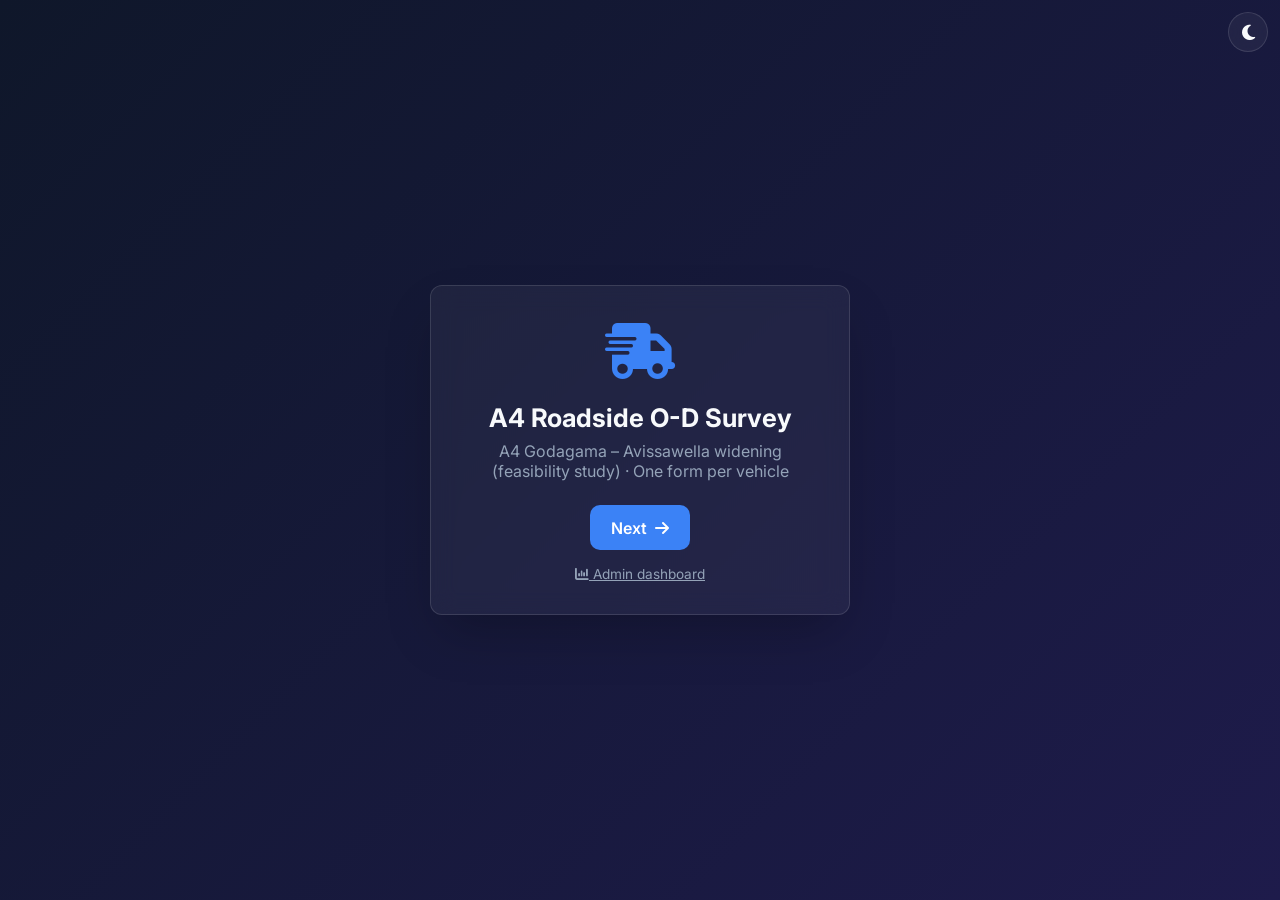
<file: index.html>
<!DOCTYPE html>
<html lang="en">
<head>
    <meta charset="UTF-8">
    <meta name="viewport" content="width=device-width, initial-scale=1.0, viewport-fit=cover">
    <title>A4 Roadside O-D Survey</title>
    <link href="https://fonts.googleapis.com/css2?family=Inter:wght@400;500;600;700;800&display=swap" rel="stylesheet">
    <link rel="stylesheet" href="https://cdnjs.cloudflare.com/ajax/libs/font-awesome/6.4.0/css/all.min.css">
    <link rel="stylesheet" href="style.css">
    <link rel="manifest" href="manifest.json">
    <link rel="icon" type="image/png" sizes="32x32" href="icons/favicon-32.png">
    <link rel="apple-touch-icon" href="icons/apple-touch-icon.png">
    <meta name="theme-color" content="#0f172a">
    <meta name="apple-mobile-web-app-capable" content="yes">
</head>
<body>

    <button id="theme-toggle" class="theme-btn" title="Toggle theme" aria-label="Toggle theme">
        <i class="fa-solid fa-moon"></i>
    </button>

    <div id="app-container">

        <!-- Screen 1: Welcome -->
        <section id="screen-welcome" class="screen active">
            <div class="card">
                <div class="icon-container"><i class="fa-solid fa-truck-fast"></i></div>
                <h1 class="title">A4 Roadside O-D Survey</h1>
                <p class="subtitle">One form per vehicle</p>
                <button id="btn-next" class="btn-primary pulse-anim">Next <i class="fa-solid fa-arrow-right"></i></button>
                <a href="admin.html" class="btn-link admin-link"><i class="fa-solid fa-chart-column"></i> Admin dashboard</a>
            </div>
        </section>

        <!-- Screen 2: Shift setup -->
        <section id="screen-setup" class="screen">
            <div class="card">
                <h2 class="title">Shift Setup</h2>
                <div class="form-group">
                    <label for="surveyor-name"><i class="fa-solid fa-user"></i> Recorder (enumerator)</label>
                    <input type="text" id="surveyor-name" placeholder="Enter your name" autocomplete="off">
                </div>
                <div class="form-group">
                    <label for="survey-location"><i class="fa-solid fa-location-dot"></i> Survey location (station)</label>
                    <input type="text" id="survey-location" placeholder="Pick or type the station" autocomplete="off" list="location-list">
                    <datalist id="location-list"></datalist>
                </div>
                <div class="form-group">
                    <label for="survey-direction"><i class="fa-solid fa-arrow-right-arrow-left"></i> Direction of travel surveyed</label>
                    <div id="dir-chips" class="chips setup-chips" role="radiogroup" aria-label="Direction"></div>
                    <input type="text" id="survey-direction" placeholder="or type, e.g. Towards Colombo" autocomplete="off">
                </div>
                <p class="setup-note"><i class="fa-solid fa-location-crosshairs"></i> Date, time, a form number and the phone's GPS position are saved with every interview automatically. Allow location access when the phone asks.</p>
                <button id="btn-start" class="btn-primary w-full btn-disabled" disabled>Start Shift <i class="fa-solid fa-play"></i></button>
                <button id="btn-export-setup" class="btn-link" type="button"><i class="fa-solid fa-download"></i> Export Local Backup</button>
            </div>
        </section>

        <!-- Screen 3: Questionnaire -->
        <section id="screen-survey" class="screen survey-screen">
            <header class="topbar">
                <div class="session-info">
                    <span class="chip chip-strong"><i class="fa-solid fa-user"></i> <b id="info-name">-</b></span>
                    <span class="chip"><i class="fa-solid fa-location-dot"></i> <b id="info-location">-</b></span>
                    <button id="info-direction" class="chip chip-btn" type="button" title="Tap to change the direction surveyed"><i class="fa-solid fa-arrow-right-arrow-left"></i> <b id="info-direction-text">-</b></button>
                    <span id="gps-chip" class="chip gps-chip wait" title="Saved with each interview"><i class="fa-solid fa-location-crosshairs"></i> <span class="gps-text">GPS searching…</span></span>
                </div>
                <div class="header-actions">
                    <span id="sync-status" class="sync-status"><span class="dot"></span><span class="sync-text">Online</span></span>
                    <button id="btn-my-vehicles" class="chip chip-btn" type="button" title="My vehicles today, against my target"><i class="fa-solid fa-clipboard-check"></i> <b id="count-session">0</b> <i class="fa-solid fa-chevron-down my-chev"></i></button>
                    <button id="btn-undo" class="icon-btn" title="Delete the last saved interview"><i class="fa-solid fa-rotate-left"></i><span class="hide-sm">Undo</span></button>
                    <button id="btn-export" class="icon-btn" title="Export local backup"><i class="fa-solid fa-download"></i></button>
                    <button id="btn-end" class="icon-btn danger" title="End shift"><i class="fa-solid fa-flag-checkered"></i><span class="hide-sm">End</span></button>
                </div>
            </header>

            <main class="form-scroll" id="form-scroll">
                <div class="interview-form">
                    <!-- Filled in automatically -->
                    <section class="q auto-info" aria-label="Recorded automatically">
                        <div class="auto-grid">
                            <div class="auto-wide"><span class="auto-label">Form No. (next)</span><b id="auto-id">-</b></div>
                            <div><span class="auto-label">Date</span><b id="auto-date">-</b></div>
                            <div><span class="auto-label">Time</span><b id="auto-time">-</b></div>
                            <div class="auto-wide"><span class="auto-label">Location (GPS)</span><b id="auto-location">Waiting for GPS…</b></div>
                        </div>
                        <p class="auto-note"><i class="fa-solid fa-circle-info"></i> Recorded automatically when you save.</p>
                    </section>
                    <form id="interview-form" class="interview-form" novalidate autocomplete="off"></form>
                </div>
            </main>

            <footer class="save-bar">
                <span id="progress" class="progress">0 answered</span>
                <button id="btn-clear" class="btn-secondary" type="button"><i class="fa-solid fa-eraser"></i> Clear</button>
                <button id="btn-save" class="btn-primary" type="button"><i class="fa-solid fa-floppy-disk"></i> Save interview</button>
            </footer>
        </section>
    </div>

    <!-- Modal (confirm / summary) -->
    <div id="modal" class="modal hidden" role="dialog" aria-modal="true" aria-labelledby="modal-title">
        <div class="modal-card">
            <h3 id="modal-title"></h3>
            <div id="modal-body"></div>
            <div class="modal-actions">
                <button id="modal-cancel" class="btn-secondary">Cancel</button>
                <button id="modal-ok" class="btn-primary">OK</button>
            </div>
        </div>
    </div>

    <div id="toast-container" aria-live="polite"></div>

    <script>
        if ('serviceWorker' in navigator) {
            window.addEventListener('load', () => {
                navigator.serviceWorker.register('./sw.js').catch(err => console.log('SW registration failed:', err));
            });
        }
    </script>
    <script src="config.js"></script>
    <script src="app.js"></script>
</body>
</html>
</file>
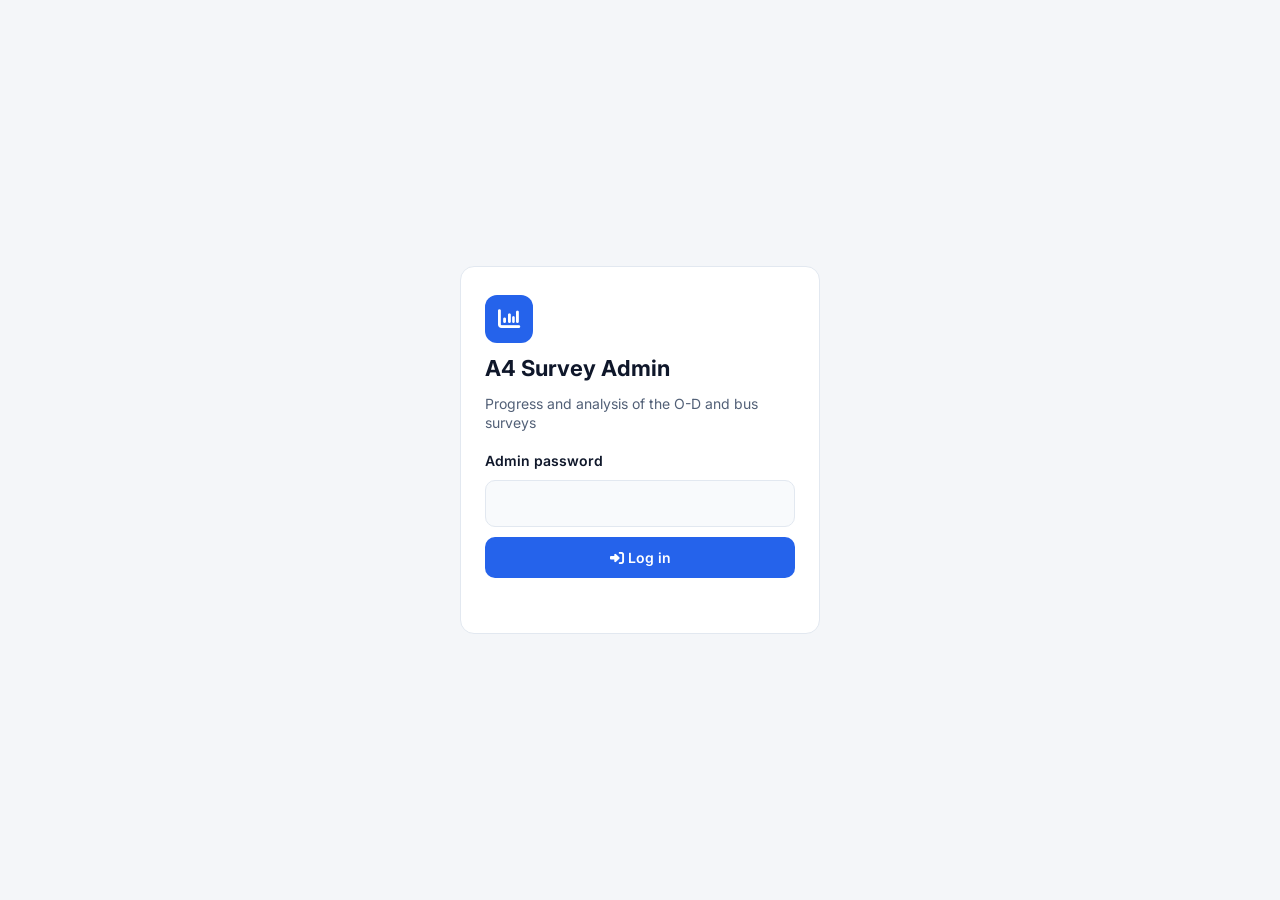
<file: admin.html>
<!DOCTYPE html>
<html lang="en">
<head>
    <meta charset="UTF-8">
    <meta name="viewport" content="width=device-width, initial-scale=1.0">
    <title>A4 Survey Admin</title>
    <meta name="robots" content="noindex">
    <link href="https://fonts.googleapis.com/css2?family=Inter:wght@400;500;600;700&display=swap" rel="stylesheet">
    <link rel="stylesheet" href="https://cdnjs.cloudflare.com/ajax/libs/font-awesome/6.4.0/css/all.min.css">
    <link rel="stylesheet" href="admin.css">
    <link rel="icon" type="image/png" sizes="32x32" href="icons/favicon-32.png">
</head>
<body>
    <!-- Login -->
    <main id="login" class="login">
        <form id="login-form" class="login-card" autocomplete="off">
            <div class="login-icon"><i class="fa-solid fa-chart-column"></i></div>
            <h1>A4 Survey Admin</h1>
            <p class="muted">Progress and analysis of the O-D and bus surveys</p>
            <label for="pw">Admin password</label>
            <input id="pw" type="password" autocomplete="current-password" required>
            <button type="submit" id="login-btn" class="btn"><i class="fa-solid fa-right-to-bracket"></i> Log in</button>
            <p id="login-msg" class="msg" role="alert"></p>
        </form>
    </main>

    <!-- Dashboard -->
    <div id="dash" class="hidden">
        <header class="top">
            <div class="brand"><i class="fa-solid fa-chart-column"></i> A4 Survey Admin</div>
            <nav class="tabs" role="tablist" id="tabs"></nav>
            <div class="top-actions">
                <span id="updated" class="muted small"></span>
                <button id="refresh" class="btn-ghost" title="Refresh now"><i class="fa-solid fa-rotate"></i><span class="hide-sm"> Refresh</span></button>
                <button id="logout" class="btn-ghost" title="Log out"><i class="fa-solid fa-right-from-bracket"></i></button>
            </div>
        </header>
        <div class="filters">
            <label>Station <select id="f-station"></select></label>
            <label>Date <select id="f-date"></select></label>
        </div>
        <main id="view" class="view"></main>
    </div>

    <script src="config.js"></script>
    <script src="admin.js"></script>
</body>
</html>
</file>
<file: style.css>
:root {
    --bg-gradient: linear-gradient(135deg, #0f172a 0%, #1e1b4b 100%);
    --glass-bg: rgba(255, 255, 255, 0.05);
    --glass-bg-strong: rgba(255, 255, 255, 0.09);
    --glass-border: rgba(255, 255, 255, 0.12);
    --sheet-bg: #1e293b;
    --text-primary: #f8fafc;
    --text-secondary: #94a3b8;

    --accent: #3b82f6;
    --accent-hover: #2563eb;
    --accent-soft: rgba(59, 130, 246, 0.22);
    --ok: #10b981;
    --danger: #ef4444;
    --warn: #f59e0b;

    --card-radius: 12px;
    --btn-radius: 10px;
    --wheel-item: 44px;
}

body.light-theme {
    --bg-gradient: linear-gradient(135deg, #f1f5f9 0%, #cbd5e1 100%);
    --glass-bg: rgba(255, 255, 255, 0.7);
    --glass-bg-strong: rgba(255, 255, 255, 0.95);
    --glass-border: rgba(15, 23, 42, 0.12);
    --sheet-bg: #ffffff;
    --text-primary: #0f172a;
    --text-secondary: #475569;
    --accent-soft: rgba(59, 130, 246, 0.16);
    --ok: #059669;
    --danger: #dc2626;
}

* { margin: 0; padding: 0; box-sizing: border-box; -webkit-tap-highlight-color: transparent; }
html, body { height: 100%; }
body {
    font-family: 'Inter', system-ui, sans-serif;
    background: #0f172a;
    background: var(--bg-gradient);
    color: var(--text-primary);
    overflow: hidden;
}
button { font-family: inherit; cursor: pointer; }
.hidden { display: none !important; }
.w-full { width: 100%; }

#app-container { width: 100%; height: 100vh; position: relative; }
@supports (height: 100dvh) { #app-container { height: 100dvh; } }

/* ---------- Screens ---------- */
.screen {
    position: absolute;
    inset: 0;
    display: flex;
    flex-direction: column;
    justify-content: center;
    align-items: center;
    padding: 16px;
    opacity: 0;
    pointer-events: none;
    transition: opacity 0.3s ease-in-out;
    overflow-y: auto;
}
.screen.active { opacity: 1; pointer-events: all; z-index: 10; }

.theme-btn {
    position: fixed;
    top: 12px;
    right: 12px;
    width: 40px;
    height: 40px;
    border-radius: 50%;
    background: var(--glass-bg);
    border: 1px solid var(--glass-border);
    color: var(--text-primary);
    font-size: 1.1rem;
    z-index: 100;
    backdrop-filter: blur(10px);
}
body.on-survey .theme-btn { display: none; }

/* ---------- Cards / setup ---------- */
.card {
    background: var(--glass-bg);
    backdrop-filter: blur(12px);
    border: 1px solid var(--glass-border);
    border-radius: var(--card-radius);
    padding: 2rem;
    text-align: center;
    width: 420px;
    max-width: 100%;
    box-shadow: 0 25px 50px -12px rgba(0, 0, 0, 0.25);
    margin: auto;
}
.icon-container { font-size: 3.5rem; color: var(--accent); margin-bottom: 1rem; }
.title { font-size: 1.6rem; font-weight: 700; margin-bottom: 0.5rem; }
.subtitle { color: var(--text-secondary); margin-bottom: 1.5rem; }
#screen-setup .title { margin-bottom: 1.25rem; }

.form-group { margin-bottom: 1.1rem; text-align: left; }
.form-group label { display: block; font-weight: 600; font-size: 0.9rem; margin-bottom: 0.4rem; }
.form-group label i { color: var(--accent); margin-right: 0.35rem; width: 1em; }

input[type="text"], textarea {
    width: 100%;
    padding: 0.75rem 0.9rem;
    border-radius: var(--btn-radius);
    border: 1px solid var(--glass-border);
    background: var(--glass-bg-strong);
    color: var(--text-primary);
    font-size: 1rem;
    font-family: inherit;
    outline: none;
}
textarea { resize: vertical; min-height: 64px; }
input[type="text"]:focus, textarea:focus { border-color: var(--accent); box-shadow: 0 0 0 3px rgba(59, 130, 246, 0.25); }
input::placeholder, textarea::placeholder { color: var(--text-secondary); }

.input-with-button { display: flex; gap: 0.5rem; }
.btn-icon {
    flex: 0 0 48px;
    border-radius: var(--btn-radius);
    border: 1px solid var(--glass-border);
    background: var(--glass-bg-strong);
    color: var(--accent);
    font-size: 1.1rem;
}
.status-text { font-size: 0.8rem; margin-top: 0.35rem; color: var(--text-secondary); }
.status-text.ok { color: var(--ok); }
.status-text.err { color: var(--danger); }

.btn-primary, .btn-secondary {
    border: none;
    border-radius: var(--btn-radius);
    padding: 0.8rem 1.3rem;
    font-size: 1rem;
    font-weight: 600;
    display: inline-flex;
    align-items: center;
    justify-content: center;
    gap: 0.5rem;
}
.btn-primary { background: var(--accent); color: #fff; }
.btn-primary:active { background: var(--accent-hover); transform: scale(0.98); }
.btn-secondary { background: var(--glass-bg-strong); color: var(--text-primary); border: 1px solid var(--glass-border); }
.btn-primary.danger { background: var(--danger); }
.btn-disabled, .btn-primary:disabled { opacity: 0.45; pointer-events: none; }
.btn-link {
    display: block;
    margin: 1rem auto 0;
    background: none;
    border: none;
    color: var(--text-secondary);
    font-size: 0.85rem;
    text-decoration: underline;
}
.pulse-anim { animation: pulse 2s infinite; }
@keyframes pulse {
    0% { box-shadow: 0 0 0 0 rgba(59, 130, 246, 0.6); }
    70% { box-shadow: 0 0 0 12px rgba(59, 130, 246, 0); }
    100% { box-shadow: 0 0 0 0 rgba(59, 130, 246, 0); }
}

/* ---------- Interview screen ---------- */
.survey-screen {
    justify-content: flex-start;
    align-items: stretch;
    padding: 0;
    overflow: hidden;
}

.topbar {
    display: flex;
    justify-content: space-between;
    align-items: center;
    gap: 8px;
    flex-wrap: wrap;
    padding: 8px 12px;
    padding-top: max(8px, env(safe-area-inset-top));
    border-bottom: 1px solid var(--glass-border);
    background: var(--glass-bg);
    backdrop-filter: blur(10px);
}
.session-info, .header-actions { display: flex; align-items: center; gap: 6px; flex-wrap: wrap; }

.chip {
    display: inline-flex;
    align-items: center;
    gap: 6px;
    padding: 6px 10px;
    border-radius: 999px;
    background: var(--glass-bg);
    border: 1px solid var(--glass-border);
    font-size: 0.85rem;
    white-space: nowrap;
    max-width: 40vw;
    overflow: hidden;
    text-overflow: ellipsis;
}
.chip-strong { background: rgba(59, 130, 246, 0.18); border-color: rgba(59, 130, 246, 0.5); }
.chip i { color: var(--text-secondary); }

.icon-btn {
    display: inline-flex;
    align-items: center;
    gap: 6px;
    min-height: 34px;
    padding: 6px 12px;
    border-radius: 999px;
    border: 1px solid var(--glass-border);
    background: var(--glass-bg-strong);
    color: var(--text-primary);
    font-size: 0.85rem;
    font-weight: 600;
}
.icon-btn.danger { color: #fff; background: var(--danger); border-color: transparent; }

.sync-status { display: inline-flex; align-items: center; gap: 6px; font-size: 0.8rem; color: var(--text-secondary); white-space: nowrap; cursor: pointer; }
.sync-status .dot { width: 9px; height: 9px; border-radius: 50%; background: var(--ok); }
.sync-status.pending .dot { background: var(--warn); }
.sync-status.syncing .dot { background: var(--accent); animation: blink 1s infinite; }
.sync-status.offline .dot, .sync-status.error .dot { background: var(--danger); }
.sync-status.unconfigured .dot { background: var(--text-secondary); }
@keyframes blink { 50% { opacity: 0.3; } }

.form-scroll { flex: 1; overflow-y: auto; -webkit-overflow-scrolling: touch; padding: 12px 12px 24px; }
.interview-form { max-width: 760px; margin: 0 auto; display: flex; flex-direction: column; gap: 10px; }

.q {
    padding: 12px 14px 14px;
    border-radius: var(--card-radius);
    background: var(--glass-bg);
    border: 1px solid var(--glass-border);
    scroll-margin-top: 12px;
}
.q.answered { border-color: rgba(16, 185, 129, 0.45); }
.q-label { display: flex; align-items: baseline; gap: 8px; font-weight: 700; font-size: 1rem; margin-bottom: 10px; }
.q-num {
    flex: none;
    display: inline-grid;
    place-items: center;
    min-width: 24px;
    height: 24px;
    padding: 0 6px;
    border-radius: 999px;
    background: var(--accent);
    color: #fff;
    font-size: 0.75rem;
}
.q.answered .q-num { background: var(--ok); }
.q-hint { font-weight: 500; font-size: 0.8rem; color: var(--text-secondary); }

/* Time fields */
.time-row { display: flex; gap: 8px; align-items: stretch; flex-wrap: wrap; }
.time-btn {
    flex: 1 1 160px;
    display: flex;
    align-items: center;
    gap: 12px;
    padding: 10px 14px;
    border-radius: var(--btn-radius);
    border: 1px solid var(--glass-border);
    background: var(--glass-bg-strong);
    color: var(--text-primary);
    font-size: 1.6rem;
    font-weight: 700;
    font-variant-numeric: tabular-nums;
    text-align: left;
}
.time-btn i { font-size: 1.1rem; color: var(--accent); }
.time-btn.empty .time-val { color: var(--text-secondary); }
.mini-btn {
    padding: 0 16px;
    border-radius: var(--btn-radius);
    border: 1px solid var(--glass-border);
    background: var(--glass-bg-strong);
    color: var(--text-primary);
    font-weight: 600;
}
.segmented { display: inline-flex; border: 1px solid var(--glass-border); border-radius: var(--btn-radius); overflow: hidden; }
.segmented button { padding: 8px 14px; border: none; background: var(--glass-bg-strong); color: var(--text-secondary); font-weight: 600; font-size: 0.85rem; }
.segmented button.selected { background: var(--accent); color: #fff; }
.stay-info { margin-top: 8px; font-size: 0.85rem; color: var(--text-secondary); }
.stay-info.warn { color: var(--warn); }

/* Choice chips */
.chips { display: flex; flex-wrap: wrap; gap: 8px; }
.chips.grid { display: grid; grid-template-columns: repeat(auto-fill, minmax(170px, 1fr)); }
.chip-opt {
    display: inline-flex;
    align-items: center;
    gap: 8px;
    min-height: 44px;
    padding: 8px 14px;
    border-radius: var(--btn-radius);
    border: 2px solid var(--glass-border);
    background: var(--glass-bg-strong);
    color: var(--text-primary);
    font-size: 0.95rem;
    font-weight: 600;
    text-align: left;
    line-height: 1.2;
}
.chip-opt i { color: var(--text-secondary); width: 1.1em; text-align: center; }
.chip-opt.selected { border-color: var(--accent); background: var(--accent-soft); }
.chip-opt.selected i { color: var(--accent); }
.chips.yesno .chip-opt { min-width: 96px; justify-content: center; font-size: 1rem; }
.chips.multi .chip-opt::before {
    content: '';
    flex: none;
    width: 16px;
    height: 16px;
    border-radius: 4px;
    border: 2px solid var(--text-secondary);
}
.chips.multi .chip-opt.selected::before { background: var(--accent); border-color: var(--accent); box-shadow: inset 0 0 0 2px var(--sheet-bg); }
.other-input, .notes-input { margin-top: 10px; }

/* Place autocomplete */
.place { position: relative; }
.place .place-icon { position: absolute; left: 12px; top: 50%; transform: translateY(-50%); color: var(--accent); pointer-events: none; }
.place input { padding-left: 2.3rem; padding-right: 2.3rem; }
.place .place-clear {
    position: absolute;
    right: 6px;
    top: 50%;
    transform: translateY(-50%);
    width: 32px;
    height: 32px;
    border: none;
    border-radius: 50%;
    background: transparent;
    color: var(--text-secondary);
}
.place-status { margin-top: 6px; font-size: 0.8rem; color: var(--text-secondary); min-height: 1em; }
.place-status.ok { color: var(--ok); }
.suggest {
    list-style: none;
    position: absolute;
    left: 0;
    right: 0;
    top: calc(100% + 4px);
    z-index: 50;
    max-height: 280px;
    overflow-y: auto;
    border-radius: var(--btn-radius);
    border: 1px solid var(--glass-border);
    background: var(--sheet-bg);
    box-shadow: 0 16px 32px rgba(0, 0, 0, 0.35);
}
.suggest li { padding: 10px 12px; border-bottom: 1px solid var(--glass-border); cursor: pointer; }
.suggest li:last-child { border-bottom: none; }
.suggest li.active, .suggest li:hover { background: var(--accent-soft); }
.suggest .s-main { font-weight: 600; font-size: 0.95rem; }
.suggest .s-sub { font-size: 0.78rem; color: var(--text-secondary); margin-top: 2px; }
.suggest .s-tag { font-size: 0.65rem; font-weight: 700; color: var(--accent); margin-left: 6px; text-transform: uppercase; }
.suggest .s-info { cursor: default; color: var(--text-secondary); font-size: 0.85rem; }
.suggest .s-attrib { cursor: default; font-size: 0.7rem; color: var(--text-secondary); text-align: right; padding: 4px 10px; }

/* Save bar */
.save-bar {
    display: flex;
    align-items: center;
    gap: 8px;
    padding: 10px 12px;
    padding-bottom: max(10px, env(safe-area-inset-bottom));
    border-top: 1px solid var(--glass-border);
    background: var(--glass-bg);
    backdrop-filter: blur(10px);
}
.save-bar .progress { flex: 1; font-size: 0.85rem; color: var(--text-secondary); }
.save-bar .btn-primary { background: var(--ok); }

/* Netlify adds a "Powered by Netlify" badge fixed to the bottom-right
   corner. Keep the Save button clear of it: leave that corner empty on
   wide screens, and lift the bar above the badge on phones. */
body.has-host-badge .save-bar { padding-right: 240px; }
@media (max-width: 699px) {
    body.has-host-badge .save-bar { padding-right: 12px; padding-bottom: calc(max(10px, env(safe-area-inset-bottom)) + 62px); }
    body.has-host-badge #toast-container { bottom: 140px; }
}

/* ---------- Time wheel sheet ---------- */
.sheet {
    position: fixed;
    inset: 0;
    z-index: 400;
    display: flex;
    align-items: flex-end;
    justify-content: center;
    background: rgba(2, 6, 23, 0.55);
}
.sheet-card {
    width: 420px;
    max-width: 100%;
    padding: 16px 16px max(16px, env(safe-area-inset-bottom));
    border-radius: 16px 16px 0 0;
    background: var(--sheet-bg);
    border: 1px solid var(--glass-border);
    animation: sheetUp 0.2s ease-out;
}
@media (min-height: 700px) and (min-width: 600px) { .sheet { align-items: center; } .sheet-card { border-radius: 16px; } }
@keyframes sheetUp { from { transform: translateY(30px); opacity: 0; } to { transform: none; opacity: 1; } }
.sheet-card h3 { text-align: center; margin-bottom: 12px; }

.wheels { position: relative; display: flex; justify-content: center; align-items: flex-start; gap: 8px; }
.wheel-wrap { display: flex; flex-direction: column; align-items: center; gap: 4px; }
.wheel {
    width: 96px;
    height: calc(var(--wheel-item) * 5);
    overflow-y: scroll;
    scroll-snap-type: y mandatory;
    scrollbar-width: none;
    position: relative;
    z-index: 2;
    outline: none;
    -webkit-mask-image: linear-gradient(to bottom, transparent 0%, #000 30%, #000 70%, transparent 100%);
    mask-image: linear-gradient(to bottom, transparent 0%, #000 30%, #000 70%, transparent 100%);
}
.wheel::-webkit-scrollbar { display: none; }
.wheel .spacer { height: calc(var(--wheel-item) * 2); }
.wheel .item {
    height: var(--wheel-item);
    display: grid;
    place-items: center;
    scroll-snap-align: center;
    font-size: 1.3rem;
    font-variant-numeric: tabular-nums;
    color: var(--text-secondary);
    cursor: pointer;
    user-select: none;
}
.wheel .item.near { font-size: 1.5rem; }
.wheel .item.sel { font-size: 2rem; font-weight: 800; color: var(--text-primary); }
.wheel-colon { height: calc(var(--wheel-item) * 5); display: grid; place-items: center; font-size: 2rem; font-weight: 800; z-index: 2; }
.wheel-cap { font-size: 0.75rem; color: var(--text-secondary); }
.wheel-band {
    position: absolute;
    left: 50%;
    top: calc(var(--wheel-item) * 2);
    width: 240px;
    height: var(--wheel-item);
    transform: translateX(-50%);
    border-radius: 10px;
    background: var(--accent-soft);
    border: 1px solid rgba(59, 130, 246, 0.5);
    z-index: 1;
}
.sheet-actions { display: grid; grid-template-columns: 1fr 1fr 1.4fr; gap: 8px; margin-top: 14px; }

/* ---------- Modal / toast ---------- */
.modal {
    position: fixed;
    inset: 0;
    z-index: 500;
    display: flex;
    align-items: center;
    justify-content: center;
    padding: 16px;
    background: rgba(2, 6, 23, 0.6);
}
.modal-card {
    width: 440px;
    max-width: 100%;
    max-height: 100%;
    overflow-y: auto;
    padding: 1.4rem;
    border-radius: var(--card-radius);
    background: var(--sheet-bg);
    border: 1px solid var(--glass-border);
}
.modal-card h3 { margin-bottom: 0.6rem; }
#modal-body { color: var(--text-secondary); font-size: 0.95rem; line-height: 1.5; }
#modal-body table { width: 100%; border-collapse: collapse; margin-top: 0.5rem; color: var(--text-primary); }
#modal-body td { padding: 4px 0; border-bottom: 1px solid var(--glass-border); }
#modal-body td:last-child { text-align: right; font-weight: 700; }
.modal-actions { display: flex; justify-content: flex-end; gap: 8px; margin-top: 1.2rem; }

#toast-container {
    position: fixed;
    bottom: 76px;
    left: 50%;
    transform: translateX(-50%);
    z-index: 600;
    pointer-events: none;
    width: max-content;
    max-width: calc(100% - 32px);
}
.toast {
    padding: 8px 14px;
    border-radius: 999px;
    background: #0f172a;
    color: #fff;
    border: 1px solid var(--ok);
    font-size: 0.85rem;
    box-shadow: 0 8px 20px rgba(0, 0, 0, 0.3);
}
.toast.error { background: #b91c1c; border-color: #b91c1c; }
.toast.info { border-color: var(--accent); }

/* KMTT: GPS chip, setup note, interview-info strip, empty optionsFrom note */
.gps-chip.good { border-color: rgba(16, 185, 129, 0.6); }
.gps-chip.good i { color: var(--ok); }
.gps-chip.fair i { color: #f59e0b; }
.gps-chip.wait i { color: var(--text-secondary); animation: blink 1.4s infinite; }
.gps-chip.bad { border-color: rgba(220, 38, 38, 0.6); }
.gps-chip.bad i { color: #dc2626; }
.setup-note { font-size: 0.85rem; color: var(--text-secondary); margin: 4px 0 16px; line-height: 1.45; }
.setup-note i { color: var(--accent); margin-right: 4px; }
.auto-wide { grid-column: 1 / -1; }
#auto-location { font-size: 1rem; }
.chips-empty { font-size: 0.85rem; color: var(--text-secondary); margin: 4px 0 0; }
.form-section { margin: 14px 2px 2px; font-size: 0.8rem; font-weight: 800; letter-spacing: 0.06em; text-transform: uppercase; color: var(--accent); }
.form-section:first-child { margin-top: 2px; }

.storage-warning {
    position: fixed;
    top: 0;
    left: 0;
    right: 0;
    z-index: 700;
    background: #b91c1c;
    color: #fff;
    padding: 10px 16px;
    font-weight: 700;
    text-align: center;
}
.storage-warning button { margin-left: 12px; background: #fff; color: #b91c1c; border: none; border-radius: 4px; padding: 4px 10px; font-weight: 700; }

@media (max-width: 600px) {
    .hide-sm { display: none; }
    .chips.grid { grid-template-columns: 1fr 1fr; }
    .save-bar .progress { font-size: 0.75rem; }
    .save-bar .btn-secondary { padding: 0.8rem; }
    .save-bar .btn-secondary .lbl { display: none; }
}

@media (prefers-reduced-motion: reduce) {
    *, *::before, *::after { animation: none !important; transition: none !important; scroll-behavior: auto !important; }
}

/* Setup: Paid / Non-paid parking toggle */
.group-label { display: block; font-weight: 600; font-size: 0.9rem; margin-bottom: 0.4rem; }
.group-label i { color: var(--accent); margin-right: 0.35rem; width: 1em; }
.segmented-lg { display: flex; width: 100%; }
.segmented-lg button { flex: 1; padding: 12px 8px; font-size: 0.95rem; display: inline-flex; align-items: center; justify-content: center; gap: 8px; }

/* Option icons can be inline SVG (three-wheeler) */
.chip-opt .svg-icon { flex: none; width: 1.45em; height: 1.15em; color: var(--text-secondary); }
.chip-opt.selected .svg-icon { color: var(--accent); }

/* The Netlify badge (about 200x64 px, bottom-right, above everything) also
   covered the time wheel's Done button and pop-up buttons on phones. Lift
   those clear of it too. */
@media (max-width: 640px) {
    body.has-host-badge .sheet-card { padding-bottom: calc(max(16px, env(safe-area-inset-bottom)) + 72px); }
    body.has-host-badge .modal { padding-bottom: 88px; }
}

/* "Use as typed" - first row of the place suggestions */
.suggest li.s-typed { background: var(--accent-soft); }
.suggest li.s-typed .s-main i { color: var(--accent); margin-right: 4px; }
.suggest li.s-typed .s-sub { color: var(--accent); font-weight: 600; }

/* ===================== Pedestrian O-D additions ===================== */
.opt { font-weight: 500; color: var(--text-secondary); font-size: 0.8rem; }
.auto-info { padding: 10px 14px; }
.auto-grid { display: grid; grid-template-columns: repeat(2, minmax(0, 1fr)); gap: 8px; }
.auto-grid > div { display: flex; flex-direction: column; gap: 2px; }
.auto-label { font-size: 0.72rem; font-weight: 700; text-transform: uppercase; letter-spacing: 0.04em; color: var(--text-secondary); }
.auto-grid b { font-size: 1.25rem; font-variant-numeric: tabular-nums; }
.auto-note { margin-top: 6px; font-size: 0.78rem; color: var(--text-secondary); }
.auto-note i { color: var(--accent); margin-right: 4px; }
#screen-setup .btn-secondary.w-full { justify-content: center; }
.auto-grid b { white-space: nowrap; }
@media (max-width: 600px) {
    .auto-grid { grid-template-columns: auto 1fr; column-gap: 24px; }
    .auto-grid b { font-size: 1.05rem; }
}

/* Route map */
.route-map { height: 320px; border-radius: 10px; overflow: hidden; border: 1px solid var(--glass-border); background: #e5e7eb; z-index: 0; }
.route-tools { display: flex; gap: 8px; margin-top: 8px; flex-wrap: wrap; }
.route-tools .mini-btn { min-height: 40px; padding: 0 12px; display: inline-flex; align-items: center; gap: 6px; }
.route-tools .mini-btn:disabled { opacity: 0.4; }
.route-info { margin-top: 8px; font-size: 0.85rem; color: var(--text-secondary); }
.route-info.ok { color: var(--ok); }
.route-info.warn { color: var(--warn); }
.route-map .leaflet-control-layers { border-radius: 8px; font: 600 13px 'Inter', sans-serif; color: #111827; }
.route-map .leaflet-control-layers-base label { display: flex; align-items: center; gap: 4px; padding: 3px 2px; }
.route-pt { display: grid; place-items: center; }
.route-pt span { display: grid; place-items: center; width: 26px; height: 26px; border-radius: 50%; background: #2563eb; color: #fff; font: 700 12px 'Inter', sans-serif; border: 2px solid #fff; box-shadow: 0 1px 4px rgba(0,0,0,0.4); }
.route-pt.start span { background: #059669; }
.route-pt.end span { background: #dc2626; }
.route-pt.planned span { background: #f97316; }
.route-tools .route-phase.planned { border-color: #f97316; color: #f97316; }
/* Full screen: the map box moves into .route-overlay on <body>, showing only
   the map, Minimize, the points line, Undo point and Save route. */
.route-box { position: relative; }
.route-min, .route-tools .route-save { display: none; }
.route-overlay { display: none; }
.route-overlay.open {
    position: fixed; top: 0; left: 0; right: 0; bottom: 0; height: 100%; height: 100dvh; z-index: 450;
    display: flex; flex-direction: column; background: var(--sheet-bg);
}
body.has-host-badge .route-overlay.open { padding-bottom: 76px; }
.route-overlay .route-box { flex: 1; display: flex; flex-direction: column; min-height: 0; }
.route-overlay .route-map { flex: 1; height: auto; min-height: 0; border: 0; border-radius: 0; }
.route-overlay .leaflet-control-zoom, .route-overlay .leaflet-control-layers { display: none; }
.route-overlay .route-tools { display: grid; grid-template-columns: 1fr 1.25fr 1.1fr; gap: 8px; margin: 0; padding: 10px 12px max(10px, env(safe-area-inset-bottom)); }
.route-overlay .route-tools .mini-btn { min-height: 52px; justify-content: center; font-size: 1rem; }
.route-overlay .route-tools > :nth-child(2), .route-overlay .route-tools > :nth-child(3) { display: none; }
.route-overlay .route-tools .route-save { display: inline-flex; background: var(--ok); border-color: var(--ok); color: #fff; order: 3; }
.route-overlay .route-tools .route-phase { order: 2; }
.route-overlay .route-tools .mini-btn { font-size: 0.9rem; padding: 0 8px; }
.route-overlay .route-min {
    display: grid; place-items: center; position: absolute; z-index: 1001;
    top: max(12px, env(safe-area-inset-top)); left: 12px; width: 48px; height: 48px;
    border-radius: 50%; border: 0; background: rgba(17, 24, 39, 0.85); color: #fff; font-size: 1.2rem;
    box-shadow: 0 2px 8px rgba(0, 0, 0, 0.4);
}
.route-overlay .route-info {
    position: absolute; z-index: 1001; margin: 0;
    top: max(12px, env(safe-area-inset-top)); left: 72px; right: 12px; min-height: 48px;
    display: flex; align-items: center; padding: 6px 14px; border-radius: 24px;
    background: rgba(17, 24, 39, 0.85); color: #fff; font-weight: 600; box-shadow: 0 2px 8px rgba(0, 0, 0, 0.4);
}
.route-overlay .route-info.ok { color: #6ee7b7; }
.route-overlay .route-info.warn { color: #fcd34d; }
.route-search { display: none; }
.route-overlay .route-search { display: block; position: absolute; z-index: 1002; top: max(12px, env(safe-area-inset-top)); left: 72px; right: 12px; }
.route-overlay .route-search input { height: 48px; border-radius: 24px; padding-right: 14px; background: var(--sheet-bg); box-shadow: 0 2px 8px rgba(0, 0, 0, 0.4); }
.route-overlay .route-search .suggest { max-height: 50vh; }
.route-overlay .route-info { top: calc(max(12px, env(safe-area-inset-top)) + 58px); left: 12px; right: auto; min-height: 34px; padding: 4px 14px; font-size: 0.85rem; border-radius: 17px; }
.route-search-pin { display: grid; place-items: end center; color: #dc2626; font-size: 30px; text-shadow: 0 1px 3px rgba(0, 0, 0, 0.6); }
.route-search-tip { font: 600 12px 'Inter', sans-serif; text-align: center; }
body.route-full-open .theme-btn, body.route-full-open .topbar, body.route-full-open .save-bar { visibility: hidden; }

/* Several places (landmarks) as chips */
.place-chips { display: flex; flex-wrap: wrap; gap: 6px; margin-top: 8px; }
.place-chip { display: inline-flex; align-items: center; gap: 4px; padding: 5px 4px 5px 10px; border-radius: 999px; background: var(--accent-soft); border: 1px solid rgba(59, 130, 246, 0.5); font-size: 0.85rem; font-weight: 600; }
.place-chip button { width: 26px; height: 26px; border: none; border-radius: 50%; background: transparent; color: var(--text-secondary); }

/* ---------- A4 roadside O-D survey additions ---------- */
.chip-btn { cursor: pointer; color: inherit; font: inherit; }
.chip-btn:hover { border-color: var(--accent); }
.chip-btn b { overflow: hidden; text-overflow: ellipsis; }
.setup-chips { margin-bottom: 8px; }
.setup-chips .chip-opt, .modal-chips .chip-opt { flex: 1 1 100%; justify-content: flex-start; }
.modal-chips { margin: 4px 0 6px; }
.place-status.warn { color: var(--warn); }
.amount { display: flex; align-items: center; gap: 8px; flex-wrap: wrap; }
.amount-unit { font-weight: 700; color: var(--text-secondary); }
.amount input { flex: 1 1 160px; min-width: 0; }
.amount .amount-nk { flex: 0 0 auto; }
.plate .plate-prefix { flex: 1 1 110px; text-transform: uppercase; letter-spacing: 0.04em; font-weight: 600; }
.plate .plate-number { flex: 1 1 90px; letter-spacing: 0.08em; font-weight: 600; }
.plate .plate-sri, .plate .amount-nk { flex: 0 0 auto; }

/* My vehicles today (pop-up from the count button) */
#modal-body table.myv { font-size: 0.85rem; }
#modal-body table.myv th { text-align: right; font-size: 0.72rem; color: var(--text-secondary); padding: 2px 0 4px 6px; border-bottom: 1px solid var(--glass-border); }
#modal-body table.myv th:first-child, #modal-body table.myv td:first-child { text-align: left; padding-left: 0; }
#modal-body table.myv td { text-align: right; padding: 4px 0 4px 6px; font-weight: 600; }
#modal-body table.myv td:first-child { font-weight: 600; }
#modal-body table.myv td:last-child { color: var(--text-secondary); white-space: nowrap; }
#modal-body table.myv tr.met td:last-child { color: var(--ok); }
#modal-body table.myv tr.sub td { font-size: 0.78rem; font-weight: 400; color: var(--text-secondary); padding-top: 1px; padding-bottom: 1px; border-bottom: 0; }
#modal-body table.myv tr.sub td:first-child { padding-left: 1rem; }
#modal-body table.myv tr.tot td { font-weight: 800; border-top: 2px solid var(--glass-border); border-bottom: 0; }
#modal-body .myv-note { font-size: 0.75rem; margin-top: 0.5rem; }
#btn-my-vehicles .my-chev { font-size: 0.65rem; margin-left: 2px; color: var(--text-secondary); }

/* Vehicle photo: live camera view, tap to take the photo */
.photo-box { position: relative; aspect-ratio: 4 / 3; border-radius: 12px; overflow: hidden; background: #000; cursor: pointer; border: 2px solid var(--glass-border); touch-action: manipulation; }
.photo-box.has-photo { border-color: var(--ok); cursor: default; }
.photo-box.flash::after { content: ''; position: absolute; inset: 0; background: #fff; opacity: 0.7; }
.photo-video, .photo-img { position: absolute; inset: 0; width: 100%; height: 100%; object-fit: cover; }
.photo-img { display: none; }
.photo-box.has-photo .photo-img { display: block; }
.photo-box.has-photo .photo-video { display: none; }
.photo-msg { position: absolute; inset: 0; display: flex; align-items: center; justify-content: center; text-align: center; padding: 16px; color: #e2e8f0; font-size: 0.9rem; pointer-events: none; }
.photo-tip { position: absolute; left: 50%; bottom: 10px; transform: translateX(-50%); background: rgba(0, 0, 0, 0.6); color: #fff; padding: 6px 12px; border-radius: 999px; font-size: 0.85rem; white-space: nowrap; pointer-events: none; }
.photo-box:not(.live) .photo-tip { display: none; }
.photo-bar { display: flex; gap: 8px; margin-top: 8px; flex-wrap: wrap; }
.photo-bar .btn-secondary { padding: 0.55rem 0.9rem; font-size: 0.9rem; }
</file>
<file: admin.css>
:root {
    --bg: #f4f6f9;
    --surface: #ffffff;
    --surface-2: #f8fafc;
    --border: #e2e8f0;
    --text: #0f172a;
    --muted: #526077;
    --accent: #2563eb;
    --accent-ink: #ffffff;
    --track: #e7ecf3;
    --good: #047857;
    --warn: #b45309;
    --bad: #b91c1c;
}
@media (prefers-color-scheme: dark) {
    :root {
        --bg: #0b1220;
        --surface: #131c2e;
        --surface-2: #18233a;
        --border: #263352;
        --text: #e5e9f0;
        --muted: #9aa8bf;
        --accent: #60a5fa;
        --accent-ink: #0b1220;
        --track: #22304b;
        --good: #34d399;
        --warn: #fbbf24;
        --bad: #f87171;
    }
}

* { box-sizing: border-box; margin: 0; padding: 0; }
body { font-family: 'Inter', system-ui, sans-serif; background: var(--bg); color: var(--text); font-size: 14px; line-height: 1.4; }
.hidden { display: none !important; }
.muted { color: var(--muted); }
.small { font-size: 12px; }
button, select, input { font: inherit; color: inherit; }

/* Login */
.login { min-height: 100vh; display: grid; place-items: center; padding: 16px; }
.login-card { width: 100%; max-width: 360px; background: var(--surface); border: 1px solid var(--border); border-radius: 14px; padding: 28px 24px; display: flex; flex-direction: column; gap: 10px; }
.login-card h1 { font-size: 22px; }
.login-icon { width: 48px; height: 48px; border-radius: 12px; display: grid; place-items: center; background: var(--accent); color: var(--accent-ink); font-size: 22px; }
.login-card label { font-weight: 600; margin-top: 8px; }
.login-card input { padding: 11px 12px; border: 1px solid var(--border); border-radius: 10px; background: var(--surface-2); font-size: 16px; }
.btn { padding: 11px 14px; border: 0; border-radius: 10px; background: var(--accent); color: var(--accent-ink); font-weight: 600; cursor: pointer; }
.btn:disabled { opacity: 0.6; cursor: wait; }
.btn-ghost { padding: 7px 10px; border: 1px solid var(--border); border-radius: 8px; background: var(--surface); cursor: pointer; }
.btn-ghost:hover { border-color: var(--accent); }
.msg { min-height: 1.2em; color: var(--bad); font-weight: 500; }

/* Header + filters */
.top { position: sticky; top: 0; z-index: 5; display: flex; flex-wrap: wrap; align-items: center; gap: 10px 16px; padding: 10px 16px; background: var(--surface); border-bottom: 1px solid var(--border); }
.brand { font-weight: 700; display: flex; align-items: center; gap: 8px; }
.brand i { color: var(--accent); }
.tabs { display: flex; gap: 4px; flex: 1; }
.tab { padding: 7px 12px; border-radius: 8px; border: 1px solid transparent; background: none; cursor: pointer; font-weight: 600; color: var(--muted); }
.tab[aria-selected="true"] { background: var(--surface-2); border-color: var(--border); color: var(--text); }
.top-actions { display: flex; align-items: center; gap: 8px; }
.filters { display: flex; flex-wrap: wrap; gap: 10px 18px; padding: 12px 16px 0; max-width: 1200px; margin: 0 auto; }
.filters label { display: flex; align-items: center; gap: 8px; font-weight: 600; }
.filters select { padding: 7px 10px; border-radius: 8px; border: 1px solid var(--border); background: var(--surface); min-width: 140px; }

/* Layout */
.view { max-width: 1200px; margin: 0 auto; padding: 12px 16px 40px; display: grid; gap: 14px; grid-template-columns: repeat(auto-fit, minmax(min(100%, 360px), 1fr)); }
.card { background: var(--surface); border: 1px solid var(--border); border-radius: 12px; padding: 14px 16px; min-width: 0; }
.card.wide { grid-column: 1 / -1; }
.card h2 { font-size: 15px; margin-bottom: 10px; display: flex; align-items: center; gap: 8px; flex-wrap: wrap; }
.card h2 .spacer { flex: 1; }
.card-note { margin-top: 8px; }
.error-card { border-color: var(--bad); color: var(--bad); }

.kpis { grid-column: 1 / -1; display: grid; gap: 10px; grid-template-columns: repeat(auto-fit, minmax(150px, 1fr)); }
.kpi { background: var(--surface); border: 1px solid var(--border); border-radius: 12px; padding: 12px 14px; }
.kpi .k-label { color: var(--muted); font-size: 12px; font-weight: 600; text-transform: uppercase; letter-spacing: 0.03em; }
.kpi .k-value { font-size: 26px; font-weight: 700; margin-top: 2px; font-variant-numeric: tabular-nums; }
.kpi .k-sub { color: var(--muted); font-size: 12px; }
.kpi .k-of { font-size: 15px; color: var(--muted); font-weight: 600; }

/* Tables */
.table-wrap { overflow-x: auto; }
table { width: 100%; border-collapse: collapse; font-variant-numeric: tabular-nums; }
th, td { padding: 7px 8px; border-bottom: 1px solid var(--border); text-align: left; white-space: nowrap; }
th { font-size: 12px; color: var(--muted); font-weight: 600; }
td.num, th.num { text-align: right; }
td:first-child { white-space: normal; min-width: 100px; }
th.num { white-space: normal; }
tr.group td { background: var(--surface-2); font-weight: 700; }
tr.cls td { font-weight: 600; }
table.recent td { vertical-align: top; font-size: 13px; }
table.recent .nowrap, .recent-pick { white-space: nowrap; }
.recent-pick select { margin-left: 4px; padding: 4px 6px; border-radius: 6px; border: 1px solid var(--border); background: var(--surface); }
.pf { display: inline-block; min-width: 18px; text-align: center; font-size: 11px; font-weight: 700; border-radius: 4px; padding: 0 3px; }
.pf.p { background: rgba(37, 99, 235, 0.12); color: var(--accent); }
.pf.f { background: rgba(180, 83, 9, 0.12); color: var(--warn); }
.gps-ok { color: var(--good); }
.gps-no { color: var(--bad); }
.gps-old { color: var(--warn); }
.enum-btn { white-space: nowrap; font-size: 12px; }
.enum-total { font: inherit; font-weight: 700; font-variant-numeric: tabular-nums; color: var(--accent); background: var(--surface);
    border: 1px solid var(--accent); border-radius: 999px; padding: 4px 10px; cursor: pointer; min-width: 64px; }
.enum-total i { font-size: 10px; margin-left: 2px; }
.enum-total:hover, .enum-total[aria-expanded="true"] { background: var(--accent); color: var(--accent-ink); }
tr.enum-row-open > td { background: var(--surface-2); }
/* The open box stays the width of the screen (the enumerator table itself scrolls sideways on a phone). */
.enum-wrap { position: sticky; left: 0; width: min(100%, calc(100vw - 92px)); }
.enum-bar { display: flex; align-items: center; justify-content: space-between; gap: 10px; margin-bottom: 6px; }
.enum-close { font-size: 13px; }
@media (max-width: 600px) {
    .enum-detail .bar { display: none; }   /* the % column says the same on a phone */
    .enum-detail table { font-size: 13px; }
    .enum-detail td, .enum-detail th { padding-left: 4px; padding-right: 4px; }
    tr.enum-open > td { padding: 8px 6px 12px; }
    .enum-wrap { width: min(100%, calc(100vw - 78px)); }
}
tr.enum-open > td { background: var(--surface-2); padding: 10px 12px 14px; }
.enum-detail h3 { margin: 4px 0 8px; font-size: 14px; }
.enum-detail table { background: var(--surface); }
.enum-detail + .enum-detail { margin-top: 14px; }
table.enum-types th.band { text-align: center; color: var(--text); border-bottom: 1px solid var(--border); }
table.enum-types th, table.enum-types td { white-space: nowrap; }
table.enum-types td:first-child, table.enum-types th:first-child { position: sticky; left: 0; background: var(--surface); z-index: 1; }
table.enum-types .gt { background: var(--surface-2); }
tr.sub td { font-size: 0.85em; color: var(--muted); padding-top: 2px; padding-bottom: 2px; border-top: 0; }
tr.sub td:first-child { padding-left: 1.6em; }
tr.sub td:first-child::before { content: "\21B3  "; opacity: 0.6; }
tr.sub td.num { color: var(--text); }
tr.grand td { font-weight: 700; border-top: 2px solid var(--border); }
td input { width: 80px; padding: 5px 6px; border: 1px solid var(--accent); border-radius: 6px; background: var(--surface-2); text-align: right; }
.below { color: var(--warn); font-weight: 600; }
.met { color: var(--good); font-weight: 600; }

/* Bars: one hue, thin, rounded data end */
.prog { display: flex; align-items: center; gap: 8px; min-width: 140px; }
.track { flex: 1; height: 8px; background: var(--track); border-radius: 4px; overflow: hidden; }
.fill { height: 100%; background: var(--accent); border-radius: 0 4px 4px 0; }
.fill.done { background: var(--good); }
.prog .pct { width: 52px; text-align: right; font-weight: 600; }

.bars { display: grid; gap: 6px; }
.bar-row { display: grid; grid-template-columns: minmax(90px, 40%) 1fr auto; align-items: center; gap: 8px; }
.bar-row .b-label { overflow: hidden; text-overflow: ellipsis; white-space: nowrap; }
.bar-row .b-val { font-variant-numeric: tabular-nums; color: var(--muted); min-width: 70px; text-align: right; }
.bar-row .b-val b { color: var(--text); }
.bar-row:hover .fill { filter: brightness(1.1); }
.empty { color: var(--muted); padding: 6px 0; }

details.map summary { cursor: pointer; color: var(--muted); }
details.map ul { margin: 6px 0 0 18px; color: var(--muted); }

@media (max-width: 560px) {
    .hide-sm { display: none; }
    .tabs { order: 3; flex-basis: 100%; }
    .kpi .k-value { font-size: 22px; }
    th, td { padding: 7px 5px; }
    .card { padding: 12px; }
}
</file>
